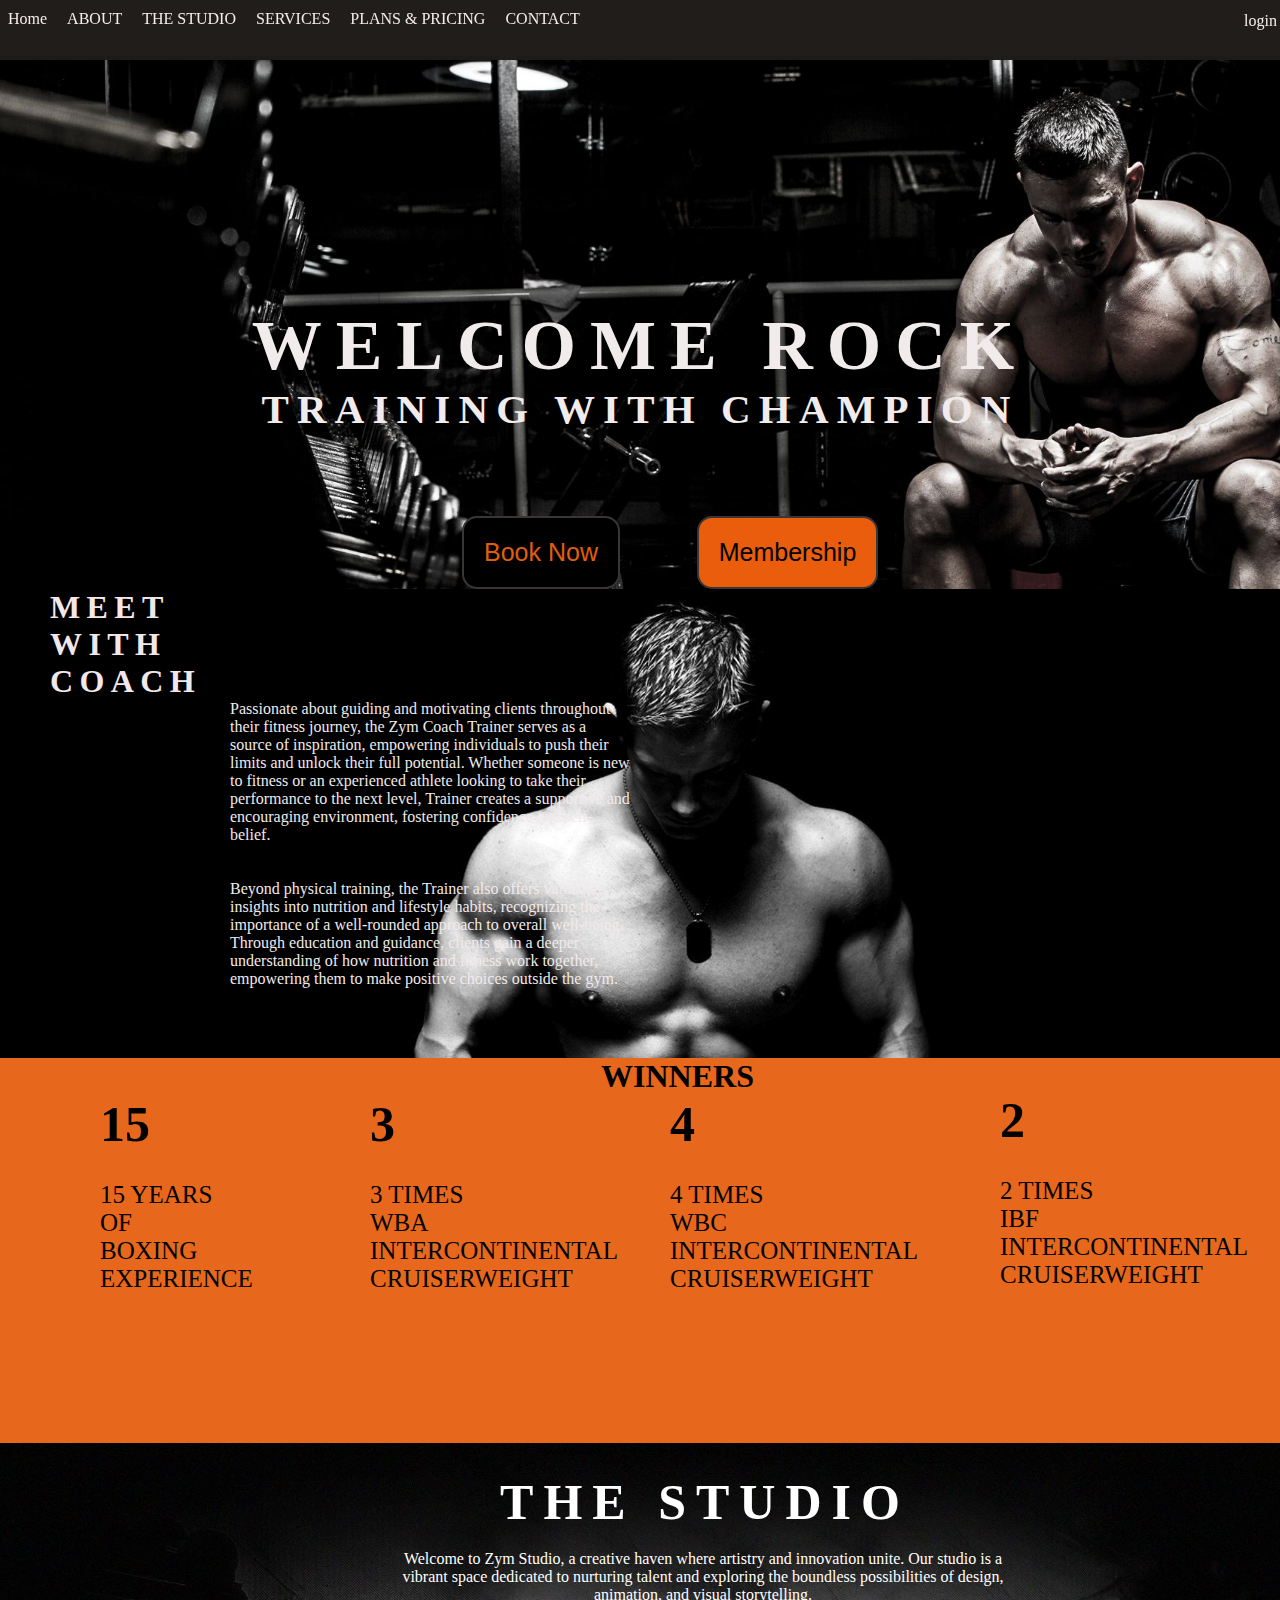
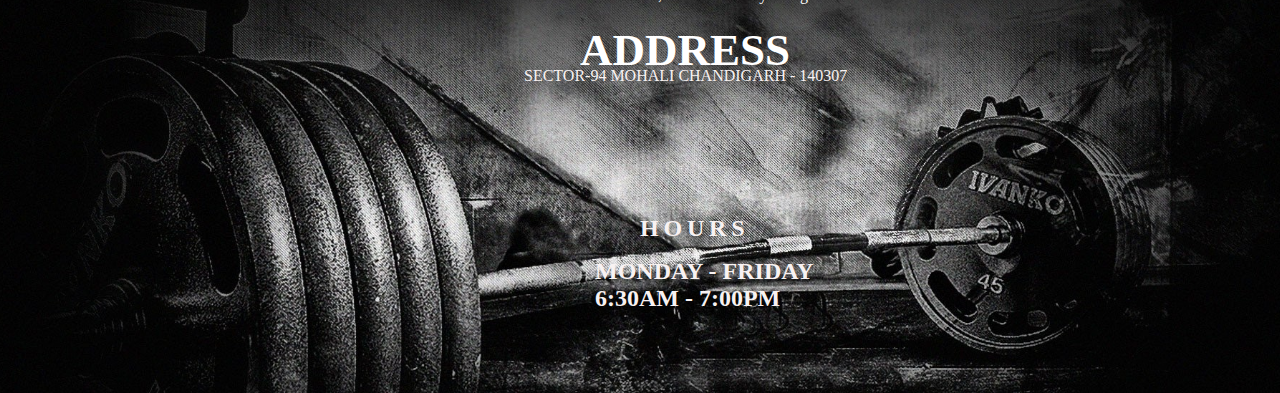
<file: index.html>
<html>
<head>
    <title> my fitness </title>
    <link rel="stylesheet" href="/css/index.css">

</head>

<body>

    <div class="navi">
        <ul>
            <li id ="HOME">  <a href="#body1scr"> Home</a> </li>
            <li id ="ABOUT">  <a href="#aboutscr"> ABOUT</a> </li>  
            <li id ="STUDIO">  <a href="#addressclassscr"> THE STUDIO</a> </li> 
            <li id ="SERVICES">  <a href="/html/services.html"> SERVICES</a> </li>  
            <li id ="PLANS">  <a href="/html/plans.html"> PLANS & PRICING </a> </li>
            <li id ="CONTECT">  <a href="/html/contect.html" target="_self" > CONTACT</a> </li>  
            <li id ="login">  <a href="/html/login.html"> login</a> </li>
        </ul>
    </div>

    <div class="body1" id="body1scr"></div>


    <div class="overtext">

        <h1 style="letter-spacing:.2em"  id="bold1"> WELCOME ROCK  </h1>
        <h3 style="letter-spacing:.2em" id="des"> TRAINING WITH CHAMPION </H3>
        
    </div>

    <button id="book" herf="#"> Book Now</button>
    <button id="membership" herf="#"> Membership </button>


    
    <div class="about" id="aboutscr">

       <div class="about1">
        <h1 style="letter-spacing:.2em"> MEET WITH  COACH </h1>
       </div>
       
       <div class="desc"> 
            <p> Passionate about guiding and motivating clients throughout their fitness journey, the Zym Coach Trainer serves as a source of inspiration, empowering individuals to push their limits and unlock their full potential. Whether someone is new to fitness or an experienced athlete looking to take their performance to the next level, Trainer creates a supportive and encouraging environment, fostering confidence and self-belief.<br><br><br>
                Beyond physical training, the Trainer also offers valuable insights into nutrition and lifestyle habits, recognizing the importance of a well-rounded approach to overall well-being. Through education and guidance, clients gain a deeper understanding of how nutrition and fitness work together, empowering them to make positive choices outside the gym.</p>
        <div>
        
        <div class="about2">

            <div class="winners">
                <h1> WINNERS </h1>
            </div>

            <div class="wlist">

                <div id="boxing">
                    <h1> 15 </h1> <br>
                    <p> 15 YEARS OF BOXING EXPERIENCE </p>
                    
                </div>
                <div id="wba">
                    <h1> 3 </h1> <br>
                    <p> 3 TIMES WBA INTERCONTINENTAL CRUISERWEIGHT </p>
                </div>
                <div id="wbc">
                    <h1> 4</h1> <br>
                    <p> 4 TIMES WBC INTERCONTINENTAL CRUISERWEIGHT </p>

                </div>
                <div id="ibf">
                    <h1> 2 </h1> <br>
                    <p> 2 TIMES IBF INTERCONTINENTAL CRUISERWEIGHT </p>
                </div>

            </div>
        </div>
    </div>

    <div class="addressclass" id="addressclassscr">
    </div>
    <div class="addresstext">
        <h1 id="studio2" style="letter-spacing:.2em" > THE STUDIO </h1>
        <p id="paraaddress"> Welcome to Zym Studio, a creative haven where artistry and innovation unite. Our studio is a vibrant space dedicated to nurturing talent and exploring the boundless possibilities of design, animation, and visual storytelling.</p>
        <h2 id="address"> ADDRESS </h2><br>
        <p id="addr"> SECTOR-94 MOHALI CHANDIGARH - 140307</p> 
        <h2 id="house" style ="letter-spacing:.2em"> HOURS </h2>
        <h2 id="time" > MONDAY - FRIDAY 6:30AM - 7:00PM  </h2>
    </div>

    
   
</body>




</html>
</file>
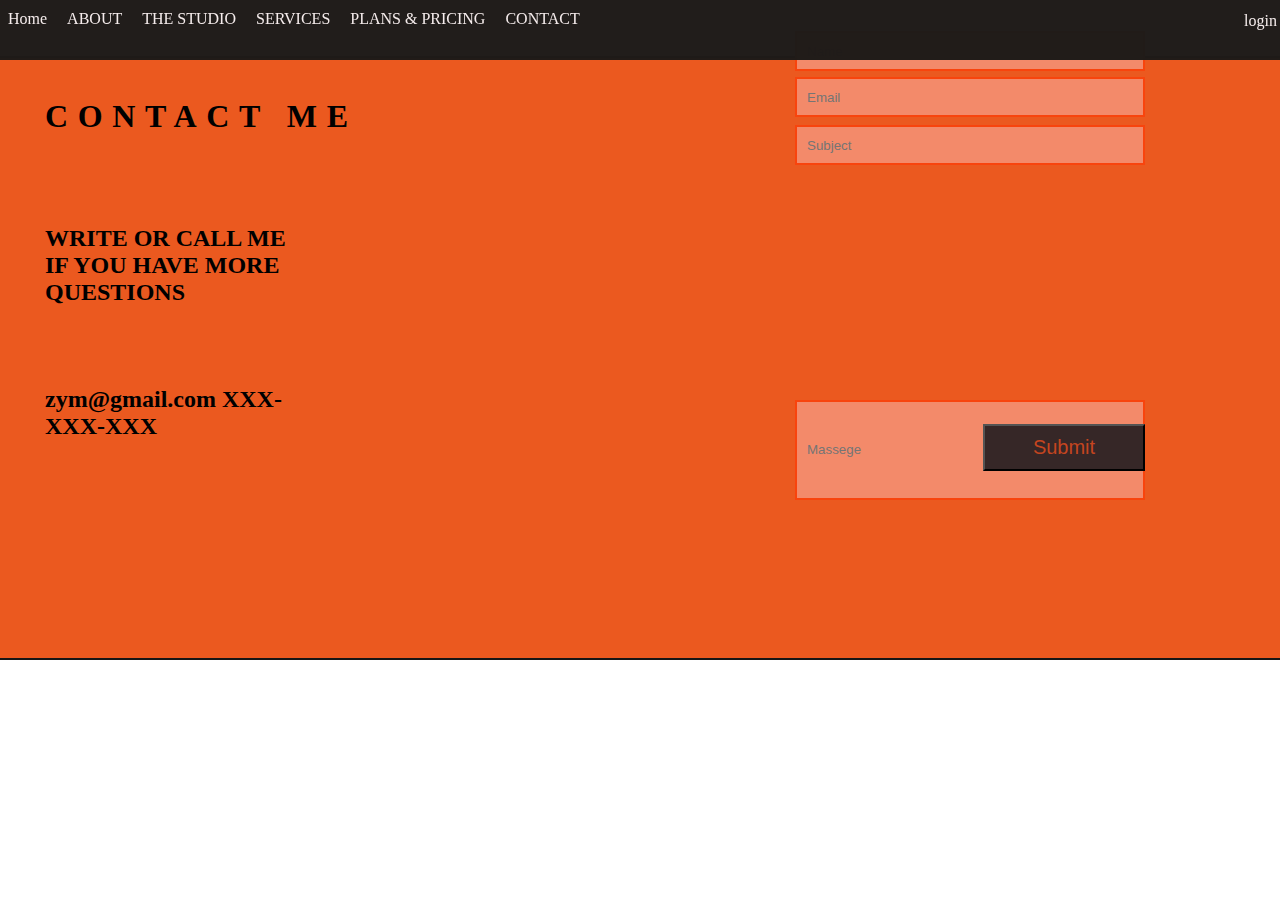
<file: html/contect.html>
<html>
<head>
    <title> contect </title>
    <link  rel="stylesheet" href="/css/index.css"> </link>
    <link  rel="stylesheet" href="/css/contect.css"> </link>
</head>
    <body>
        <div class="navi">
            <ul>
                <li id ="HOME">  <a href="/index.html#body1scr"> Home</a> </li>
                <li id ="ABOUT">  <a href="/index.html#aboutscr"> ABOUT</a> </li>  
                <li id ="STUDIO">  <a href="/index.html#addressclassscr"> THE STUDIO</a> </li> 
                <li id ="SERVICES">  <a href="/html/services.html"> SERVICES</a> </li>  
                <li id ="PLANS">  <a href="/html/plans.html"> PLANS & PRICING </a> </li>
                <li id ="CONTECT">  <a href="/html/contect.html" target="_self" > CONTACT</a> </li>  
                <li id ="login">  <a href="/html/login.html"> login</a> </li>
            </ul>
        </div>
        <div class="contect">
            <h1 id="contme" style="letter-spacing:.3em"> CONTACT ME </h1>
            <h2 id="rq"> WRITE OR CALL ME IF YOU HAVE MORE QUESTIONS </h2>
            <h2 id="gm"> zym@gmail.com XXX-XXX-XXX </h2>
            <div class="inputs">
                <input type="text" id="textinput" placeholder="Name">
                <input type="email" id="email" placeholder="Email">
                <input type="text" id="subject" placeholder="Subject">
                <input type="text" id="massege" placeholder="Massege">
                <button id="submit" > Submit </button>
            </div>
        </div>
    </body>




</html>
</file>
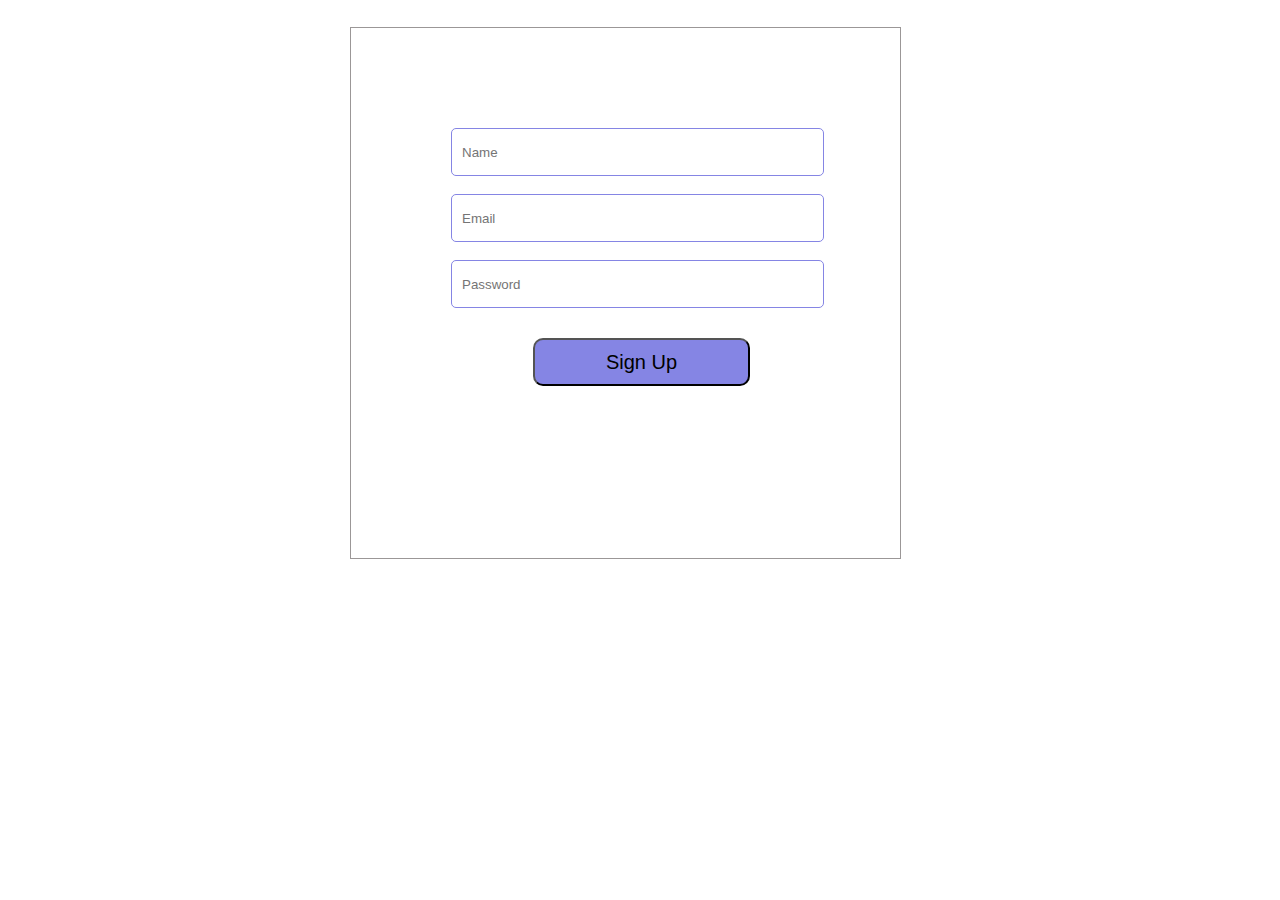
<file: html/create_acc.html>
<html>
    <head>
        <title> login </title>
        <link rel="stylesheet" href="/css/login.css"> </link>
    </head>
    
    <body>
        <div class="login">
                
                <div class="loginp">
                    <input type="text" placeholder="Name" id="name"> </input><br><br>
                    <input type="text" placeholder="Email" id="email"> </input><br><br>
                    <input type="password" placeholder="Password" id="pass"> </input>                  
                    <button href="#" id="blogin"> Sign Up </button><br>
            
                </div>
    
        </div>
    
    </body>
    
    
    </html>
</file>
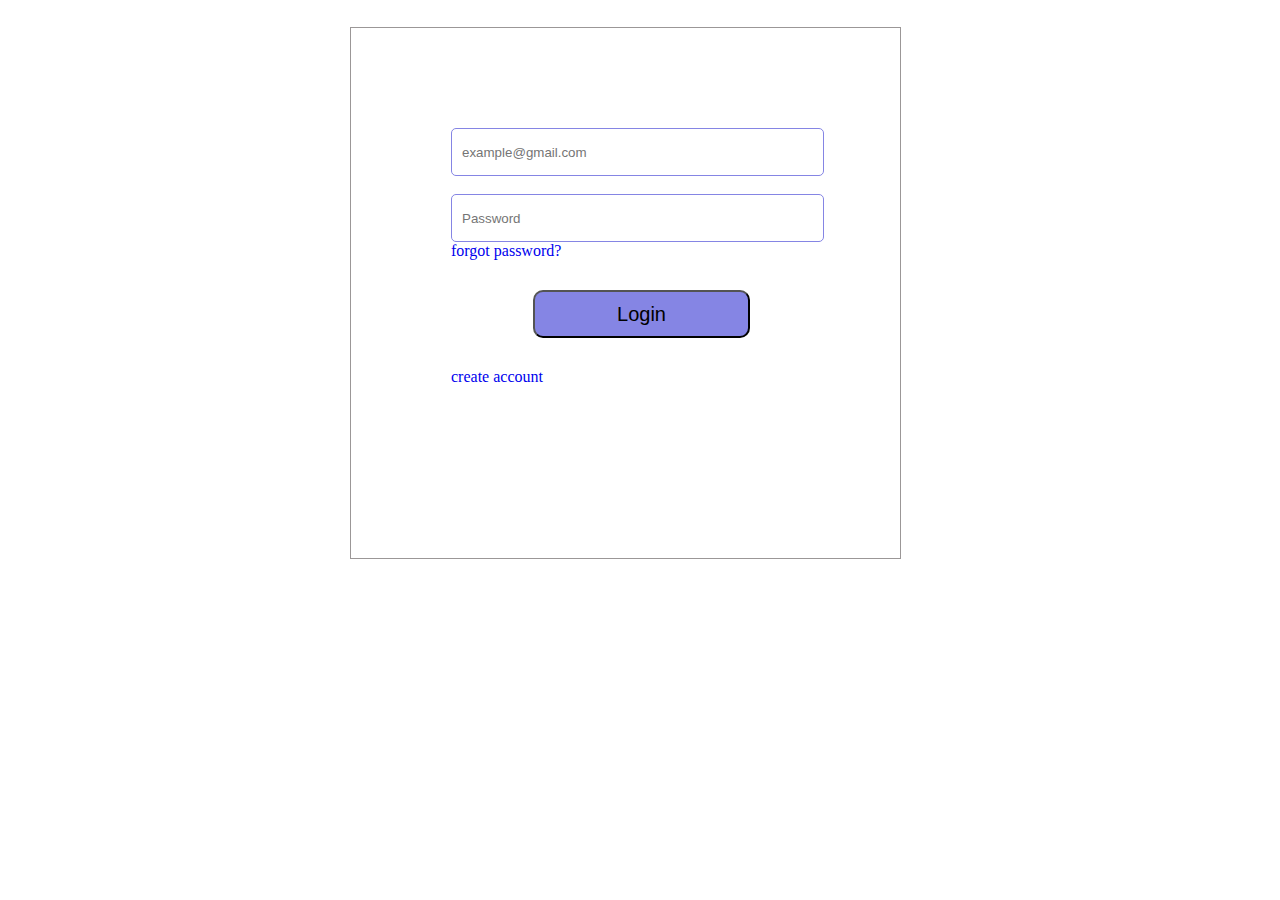
<file: html/login.html>
<html>
<head>
    <title> login </title>
    <link rel="stylesheet" href="/css/login.css"> </link>
</head>

<body>
    <div class="login">
            
            <div class="loginp">
                <input type="text" placeholder="example@gmail.com" id="email"> </input><br><br>
                <input type="password" placeholder="Password" id="pass"> </input>
                <a href="forgotpass.html" id="forgotpass"> forgot password? </a><br>
                
                <button href="#" id="blogin"> Login </button><br>
                <a href="create_acc.html" id="createac"> create account </a>
            </div>

    </div>

</body>
</html>
</file>
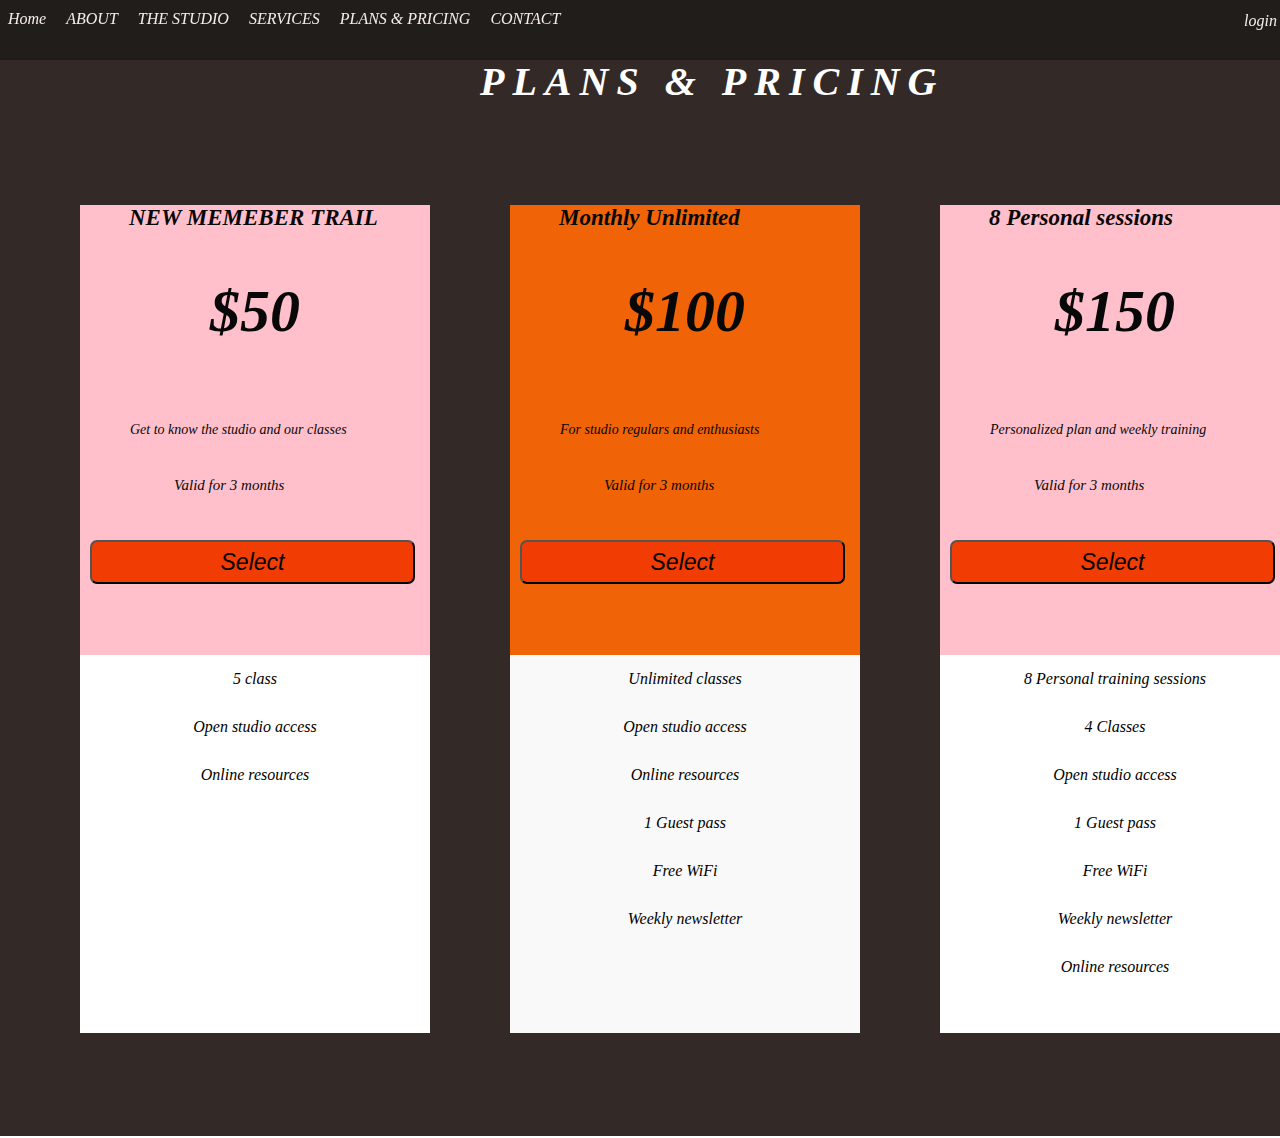
<file: html/plans.html>
<html>
<head>
    <title> plans and services </title>
    <link rel="stylesheet" href="/css/index.css"> </link>
    <link rel="stylesheet" href="/css/plans.css"> </link>
</head>

<body>


    <div class="navi">
        <ul>
            <li id ="HOME">  <a href="/index.html#body1scr"> Home</a> </li>
            <li id ="ABOUT">  <a href="/index.html#aboutscr"> ABOUT</a> </li>  
            <li id ="STUDIO">  <a href="/index.html#addressclassscr"> THE STUDIO</a> </li> 
            <li id ="SERVICES">  <a href="/html/services.html"> SERVICES</a> </li>  
            <li id ="PLANS">  <a href="/html/plans.html"> PLANS & PRICING </a> </li>
            <li id ="CONTECT">  <a href="/html/contect.html" target="_self" > CONTACT</a> </li>  
            <li id ="login">  <a href="/html/login.html"> login</a> </li>
        </ul>
    </div>
    <div class="plans">
        <div class="planstext">
            <h1 style="letter-spacing:.2em"> PLANS & PRICING </h1>
        </div>
   

        <div class="containers">
            <div class="container1">

                <div class="newmember">
                    <h1 id="newtext">  NEW MEMEBER TRAIL </h1>
                    <h1 id="newpeice"> $50 </h1>
                    <p id ="newdes1"> Get to know the studio and our classes </p>
                    <p id ="newdur"> Valid for 3 months </p>
                    <button id="newbutton" href="#"> Select </button>
                </div>

                <div class="newdes2">
                    <ul class="newdes2para">
                        <li> 5 class </li>
                        <li> Open studio access </li>
                        <li> Online resources</li>

                    </ul>   
                </div>
            </div>

            <div class="container1">

                <div class="newmember2">
                    <h1 id="newtext">  Monthly Unlimited </h1>
                    <h1 id="newpeice"> $100 </h1>
                    <p id ="newdes1"> For studio regulars and enthusiasts </p>
                    <p id ="newdur"> Valid for 3 months </p>
                    <button id="newbutton" href="#"> Select </button>
                </div>

                <div class="newdes3">
                    <ul class="newdes2para">
                        <li> Unlimited classes </li>
                        <li> Open studio access </li>
                        <li> Online resources</li>
                        <li> 1 Guest pass</li>
                        <li> Free WiFi</li>
                        <li> Weekly newsletter</li>


                    </ul>   
                </div>
            </div>

            <div class="container1">

                <div class="newmember">
                    <h1 id="newtext"> 8 Personal sessions </h1>
                    <h1 id="newpeice"> $150 </h1>
                    <p id ="newdes1"> Personalized plan and weekly training </p>
                    <p id ="newdur"> Valid for 3 months </p>
                    <button id="newbutton" href="#"> Select </button>
                </div>

                <div class="newdes2">
                    <ul class="newdes2para">
                        <li> 8 Personal training sessions </li>
                        <li> 4 Classes </li>
                        <li> Open studio access</li>
                        <li>1 Guest pass</li>
                        <li> Free WiFi</li>
                        <li> Weekly newsletter</li>
                        <li> Online resources</li>

                    </ul>   
                </div>
            </div>
        </div>



    </div>


    
   



</body>



</html>
</file>
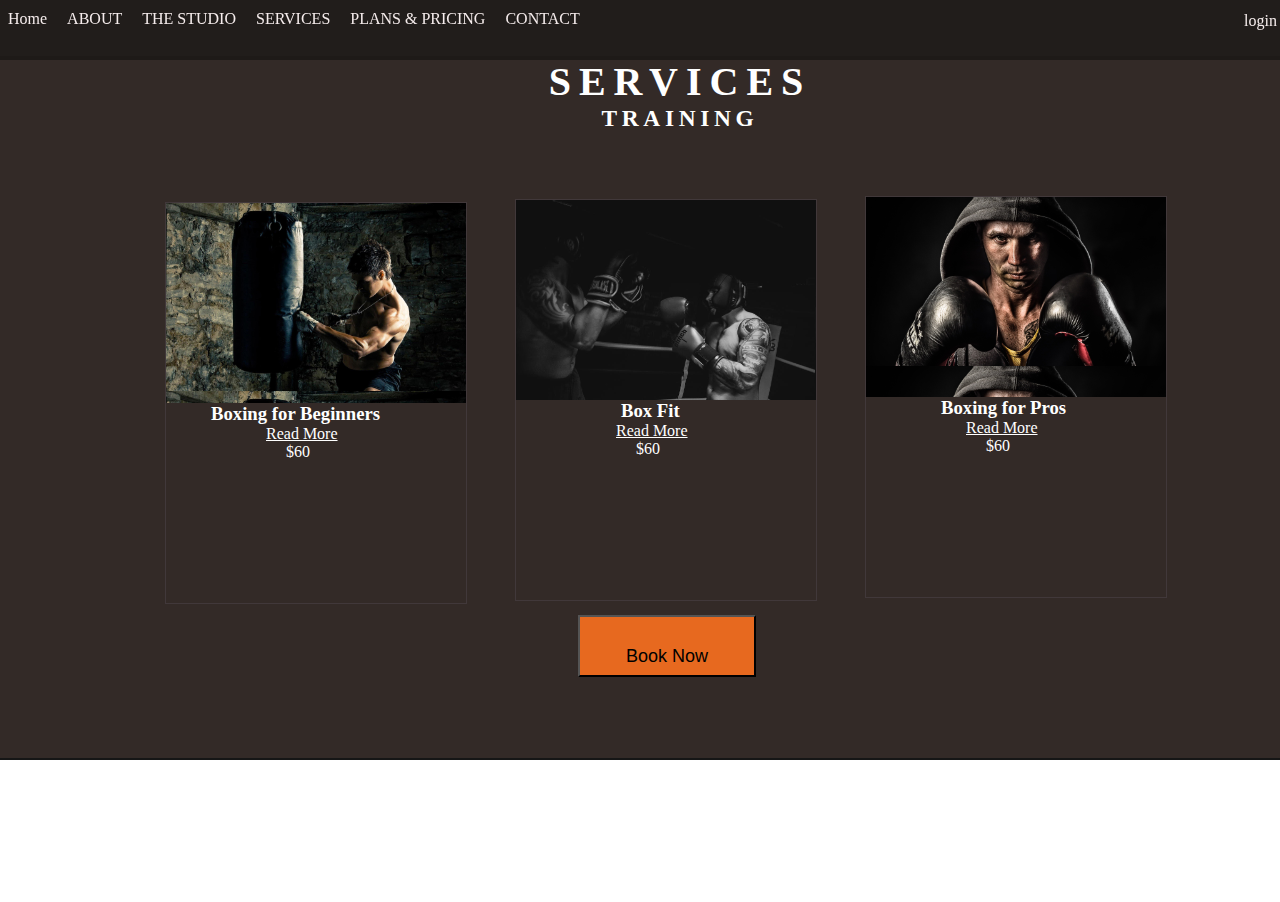
<file: html/services.html>
<html>
    <head>
        <title> services </title>
        <link rel=stylesheet href="/css/index.css"> </link>
        <link rel=stylesheet href="/css/services.css"> </link>
    </head>

    <body>

        <div class="navi">
            <ul>
                <li id ="HOME">  <a href="/index.html#body1scr"> Home</a> </li>
                <li id ="ABOUT">  <a href="/index.html#aboutscr"> ABOUT</a> </li>  
                <li id ="STUDIO">  <a href="/index.html#addressclassscr"> THE STUDIO</a> </li> 
                <li id ="SERVICES">  <a href="/html/services.html"> SERVICES</a> </li>  
                <li id ="PLANS">  <a href="/html/plans.html"> PLANS & PRICING </a> </li>
                <li id ="CONTECT">  <a href="/html/contect.html" target="_self" > CONTACT</a> </li>  
                <li id ="login">  <a href="/html/login.html"> login</a> </li>
            </ul>
        </div>
        <div class="services">

            <div class="textservice">
                <h1 style="letter-spacing:.2em"> SERVICES </h1>
                <h3 style="letter-spacing:.2em"> TRAINING </h3>
            </div>

            <div class="big1">
                <div class="big1img">
                </div>
                <h3 id="big1link"> <a href="#"> Boxing for Beginners </a></h3>
                <p id="big1rm">  <a href="#"> Read More </a> </p>
                <p id="big1price">  $60  </p>
            </div>
            
            <div class="big2">
                <div class="big2img">
                </div>
                <h3 id="big2link"> <a href="#"> Box Fit </a></h3>
                <p id="big2rm">  <a href="#"> Read More </a> </p>
                <p id="big2price">  $60  </p>
            </div>

            <div class="big3">
                <div class="big3img">
                </div>
                <h3 id="big3link"> <a href="#"> Boxing for Pros </a></h3>
                <p id="big3rm">  <a href="#"> Read More </a> </p>
                <p id="big3price">  $60  </p>
            </div>

            <div class="serbutton">
                <button  id ="sb" href="#"> Book Now </button>
            </div>

        </div>

    </body>
</html>
</file>
<file: css/index.css>
html {
    scroll-behavior: smooth;
  }
*{
    margin: 0px;
    padding: 0px;
}
.body1{
   
   background: url("/images/body_img.jpg");
   background-size: cover;
   background-color: white;
   height: 850px;
   background-repeat: no-repeat;
   margin-top: -1px;
   width: 1355px;

}
.navi{

    top: 0;
    z-index: 100;
    background-color: rgba(30, 26, 24, 0.99);
    margin: -2px;
    height: 60px;
    position: sticky;
/*     width:100%; */
    width: 1358px;
}
.navi ul{
    overflow: auto;
}
.navi li{  
    float: left;
    margin: 8px;
    list-style: none;
    padding: 2px;
    
}
.navi li a{
    color: rgb(245, 236, 236);
    text-decoration: none;
}
#login{
    float: right;
   margin: 10px;
   width: 100px;
}
.overtext{
    font-size: 35px;
    color: rgb(241, 235, 236);
    margin-top: -600px;
    text-align: center; 
    
}
#book{
    border-radius:15px;
    border: 2px solid rgb(58, 54, 54);
    color: rgb(224, 94, 18);
    font-size: 25px;
    padding: 20px;
    margin-top: 76px;
    margin-left: 462px;
    background-color: black;
    position: relative
    
}
#book:hover{
    background-color: rgb(235, 82, 11);
    color: black;
}
#membership{
    border-radius: 15px;
    border: 2px solid rgb(58, 54, 54);
    font-size: 25px;
    padding: 20px;
    margin-top: 83px;
    margin-left: 72.8px;
    background-color: rgb(233, 93, 12);
    color: black;
}
#membership:hover{
    background-color: black;
    color: rgb(241, 102, 22);
}
.about{
    background: url("/images/body_img2.jpg");
    height: 1000px;
    background-repeat: no-repeat;
    background-size: contain;
    width: 1355px;
/*     width:100%; */

}
.about1{
    color: rgb(243, 231, 233);
    margin-left: 50px;
    width: 100px;
}
.desc{
    color: rgb(241, 234, 235);
    width: 400px;
    margin-left: 230px;
}
.about2{
    margin-top: 70px;
    margin-left:-230px;
    width: 1355px;
    color: black;
    background-color: rgb(231, 103, 28);
    height: 385px

}
.winners{
    text-align: center;
}
#boxing{
    float: left;
    width: 130px;
    font-size: 25px;
    margin-left: 100px;

}
#wba{
    width: 130px;
    font-size: 25px;
    margin-left: 370px;

}
#wbc{
    width: 130px;
    font-size: 25px;
    margin-left: 670px;
    margin-top: -198px;;
}
#ibf{
    width: 130px;
    font-size: 25px;
    margin-left: 1000px;
    margin-top: -202px;
}
.addressclass{

    background: url("/images/address.jpg");
    height: 550px;
    background-size: cover;
    width: 1375px;
    margin-left: -250px;
    margin-top: 0px
}
#studio2{
    color: white;
    text-align: center;
    margin-top: -520px;
    margin-left: 250px;   
    width: 450px;
    font-size: 50px;
}
#paraaddress{
    color: white;
    text-align: center;
    margin-left: 164px;
    width: 618px;
    margin-top: 19px;
}
#address{
    margin-top: 20px;
   color: white;
    margin-left: 350px;
    font-size: 45px;
    width: 300px;
}
#addr{
    color: rgb(248, 242, 242);
    margin-left: 294px;
    width: 344px;
    margin-top: -27px;
}
#house{
    color: rgb(248, 242, 242);
    margin-left: 410px;
    width: 311px;
    margin-top: 130px;

}
#time{
    color: rgb(248, 242, 242);
    margin-left: 365px;
    width: 294px;
    margin-top: 16px;
}
</file>
<file: css/contect.css>
.contect{

    border: 2px solid rgb(22, 22, 22);
    background-color: rgb(235, 89, 31);
    width: 1370px;
    margin-left: -7px;
    height: 600px;
}
#contme{
    margin-left: 50px;
    margin-top: 40px;
}
#rq{
    margin-left: 50px;
    margin-top: 90px;
    width: 250px;
}
#gm{
    margin-left: 50px;
    margin-top: 80px;
    width: 250px;
}
#textinput{
    border: 2px solid rgb(248, 68, 13);
    background-color: rgb(243, 138, 106);
    margin-top: -409px;
    margin-left: 800px;
    width: 350px;
    height: 40px;
    padding-left: 10px;
}
#email{
    border: 2px solid rgb(248, 68, 13);
    background-color: rgb(243, 138, 106);
    margin-top: -363px;
    margin-left: 800px;
    width: 350px;
    height: 40px;
    padding-left: 10px;

}
#subject{
    border: 2px solid rgb(248, 68, 13);
    background-color: rgb(243, 138, 106);
    margin-top: -315px;
    margin-left: 800px;
    width: 350px;
    height: 40px;
    padding-left: 10px;
}
#massege{
    border: 2px solid rgb(248, 68, 13);
    background-color: rgb(243, 138, 106);
    margin-top: -314px;
    margin-left: 800px;
    width: 350px;
    height: 100px;
    padding-left: 10px;
}
#submit{
    width: 162px;
    height: 47px;
    margin-top: -183px;
    margin-left: -166px;
    padding: 9px;
    font-size: 20px;
    background-color: rgb(54, 39, 39);
    color: rgb(196, 69, 31);
  }
#submit:hover{
    background-color: rgb(196, 69, 31);
    color:  rgb(54, 39, 39);
}
</file>
<file: css/login.css>
*{
    margin: 0px;
    padding: 0px;
}
.login{
    background-color:white;
    height: 625px;
}
.loginp{
    border: .02px solid rgb(155, 151, 151);
    width: 349px;
    padding: 100px;
    margin-left: 350px;
    margin-top: 27px;
    height: 330px;

}
.loginp input{
    width: 373px;
    height: 48px;
    border-radius: 5px;
    border: 1px solid rgb(133, 133, 228);
    padding-left: 10px
}
#forgotpass{
    text-decoration:none;
}
#createac{
    text-decoration: none;
}
#blogin{
 
    width: 217px;
    height: 48px;
    border-radius: 10px;
    background-color: rgb(133, 133, 228);
    margin: 30px;
    margin-left: 82px;
    font-size: 20px;
}
#blogin:hover{
    background-color:rgb(211, 203, 203);
    color: blue;
}
</file>
<file: css/plans.css>
*{
    margin: 0px;
    padding: 0px;
    font-style: italic;
}
.plans{
    margin-top: -20px;
    background-color: rgb(51, 42, 39);
    height: 1078px;
    width: 1367px;
   

}
.planstext{
    font-size: 20px;
    color: white;
    margin-left: 480px;
    margin-top: 20px;
    width: 500px;
}
.newmember{
    background-color: pink;
    /* border: 2px solid rgb(243, 161, 175); */
    height: 450px;
    width: 350px;
    margin-left: 30px;
    margin-top: 100px;
}
#newtext{
    color: rgb(8, 8, 8);
    margin-left: 49px;
    font-size: 23px;
    margin-top: 44px;
}
#newpeice{
    color: rgb(8, 8, 8);
    text-align: center;
    font-size: 60px;
    margin-top: 46px;
}
#newdes1{
    color: rgb(8, 8, 8);
    margin-left: 50px;
    font-size: 14px;
    margin-top: 76px;
}
#newdur{
    color: rgb(8, 8, 8);
    margin-left: 94px;
    font-size: 15px;
    margin-top: 39px;
  
}
#newbutton{
    color: rgb(5, 0, 0);
    margin-left: 10px;
    font-size: 23px;
    margin-top: 46px;
    width: 325px;
    padding: 1px;
    height: 44px;
    background-color: rgb(241, 60, 4);
    border-radius: 7px;
}
#newbutton:hover{
    background-color: rgb(51, 42, 39);
    color: white;
}
.newdes2{
    background-color: white;
    margin-top: 0px;
    width: 350px;
    margin-left: 30px;
    height: 378px;
  
}
.newdes2para li {
    padding: 15px;
    list-style: none;
    text-align: center;
    font-style: italic;
}
.container1{
    margin-left: 50px;
}
.containers{
    display: flex;
    
}
.newmember2{
    background-color: rgb(240, 99, 6);
    height: 450px;
    width: 350px;
    margin-left: 30px;
    margin-top: 100px;
}
.newdes3{
    background-color: rgb(250, 249, 249);
    margin-top: 0px;
    width: 350px;
    margin-left: 30px;
    height: 378px;
}
</file>
<file: css/services.css>
*{
    margin: 0px;
    padding: 0px;
}
.services{
    border: 2px solid rgb(22, 22, 22);
    background-color: rgb(51, 42, 39);
    width: 1370px;
    margin-left: -7px;
    height: 700px;
}
.textservice{
    text-align: center;
    font-size: 20px;
    color: white;
}
.big1{
    border: .7px solid rgb(65, 56, 58);
    margin-top: 70px;
    width: 300px;
    height: 400px;
    margin-left: 170px;
}
.big1img{
    background: url("/images/big1img.jpg");
    background-size: contain;
  
    height: 200px;
}
#big1link a{
    text-decoration: none;
    color: white;
    margin-left: 45px;
}
#big1rm a{
    
    color: white;
    margin-left: 100px;
}
#big1price{
    color: white;
    margin-left: 120px;
}
.big2{
    border: .7px solid rgb(65, 56, 58);
    margin-top: -405px;
    width: 300px;
    height: 400px;
    margin-left: 520px;
}
.big2img{
    background: url("/images/big2img.jpeg");
    background-size: contain;
    height: 200px;
}
#big2link a{
    text-decoration: none;
    color: white;
    margin-left: 105px;
}
#big2rm a{
    
    color: white;
    margin-left: 100px;
}
#big2price{
    color: white;
    margin-left: 120px;
}

.big3{
    border: .7px solid rgb(65, 56, 58);
    margin-top: -405px;
    width: 300px;
    height: 400px;  
    margin-left: 870px;
}
.big3img{
    background: url("/images/big3img.jpg");
    background-size: contain;
    height: 200px;
}
#big3link a{
    text-decoration: none;
    color: white;
    margin-left: 75px;
}
#big3rm a{
    
    color: white;
    margin-left: 100px;
}
#big3price{
    color: white;
    margin-left: 120px;
}

#sb{
    background-color: rgb(231, 105, 31);
    width: 178px;
    margin-left: 583px;
    margin-top: 17px;
    padding: 29px;
    height: 0px;
    font-size: 18px;
  }
  #sb:hover{
    background-color: rgb(51, 42, 39);
    color: rgb(231, 100, 24);
  }
</file>
